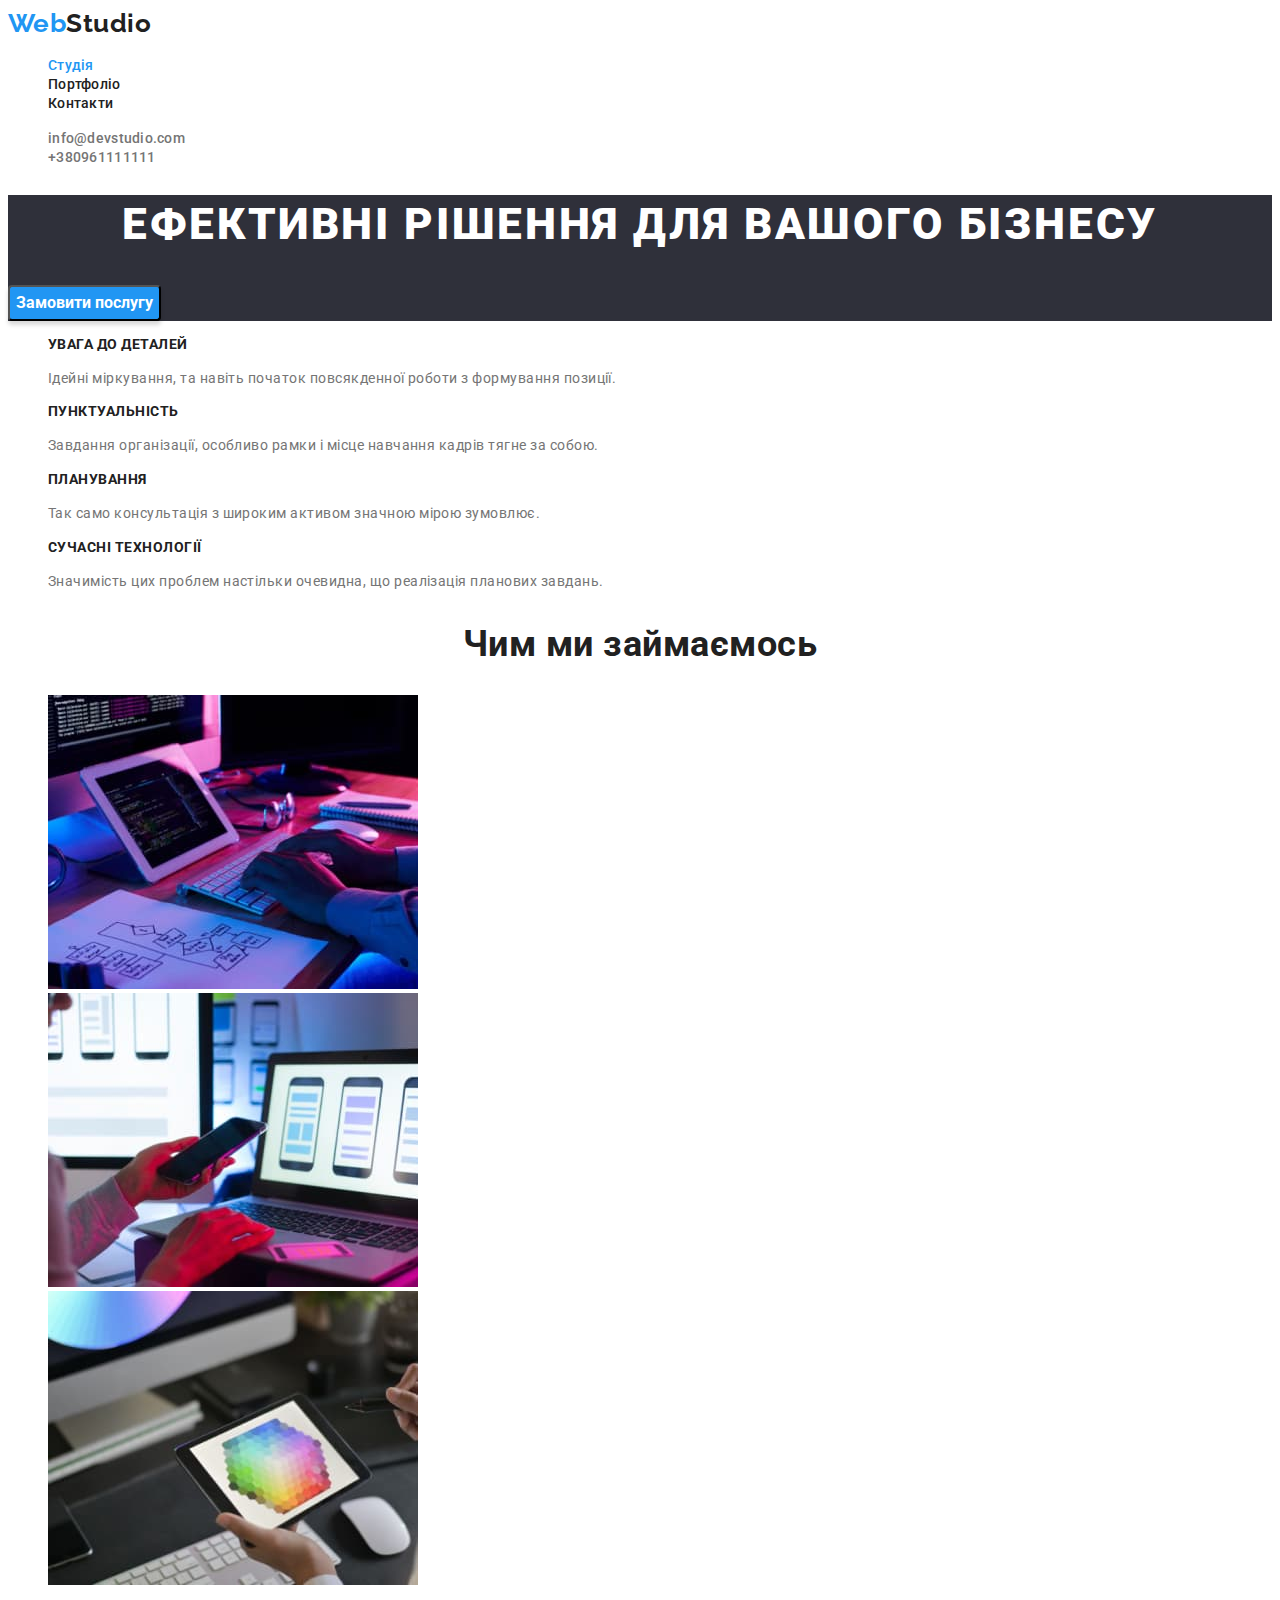
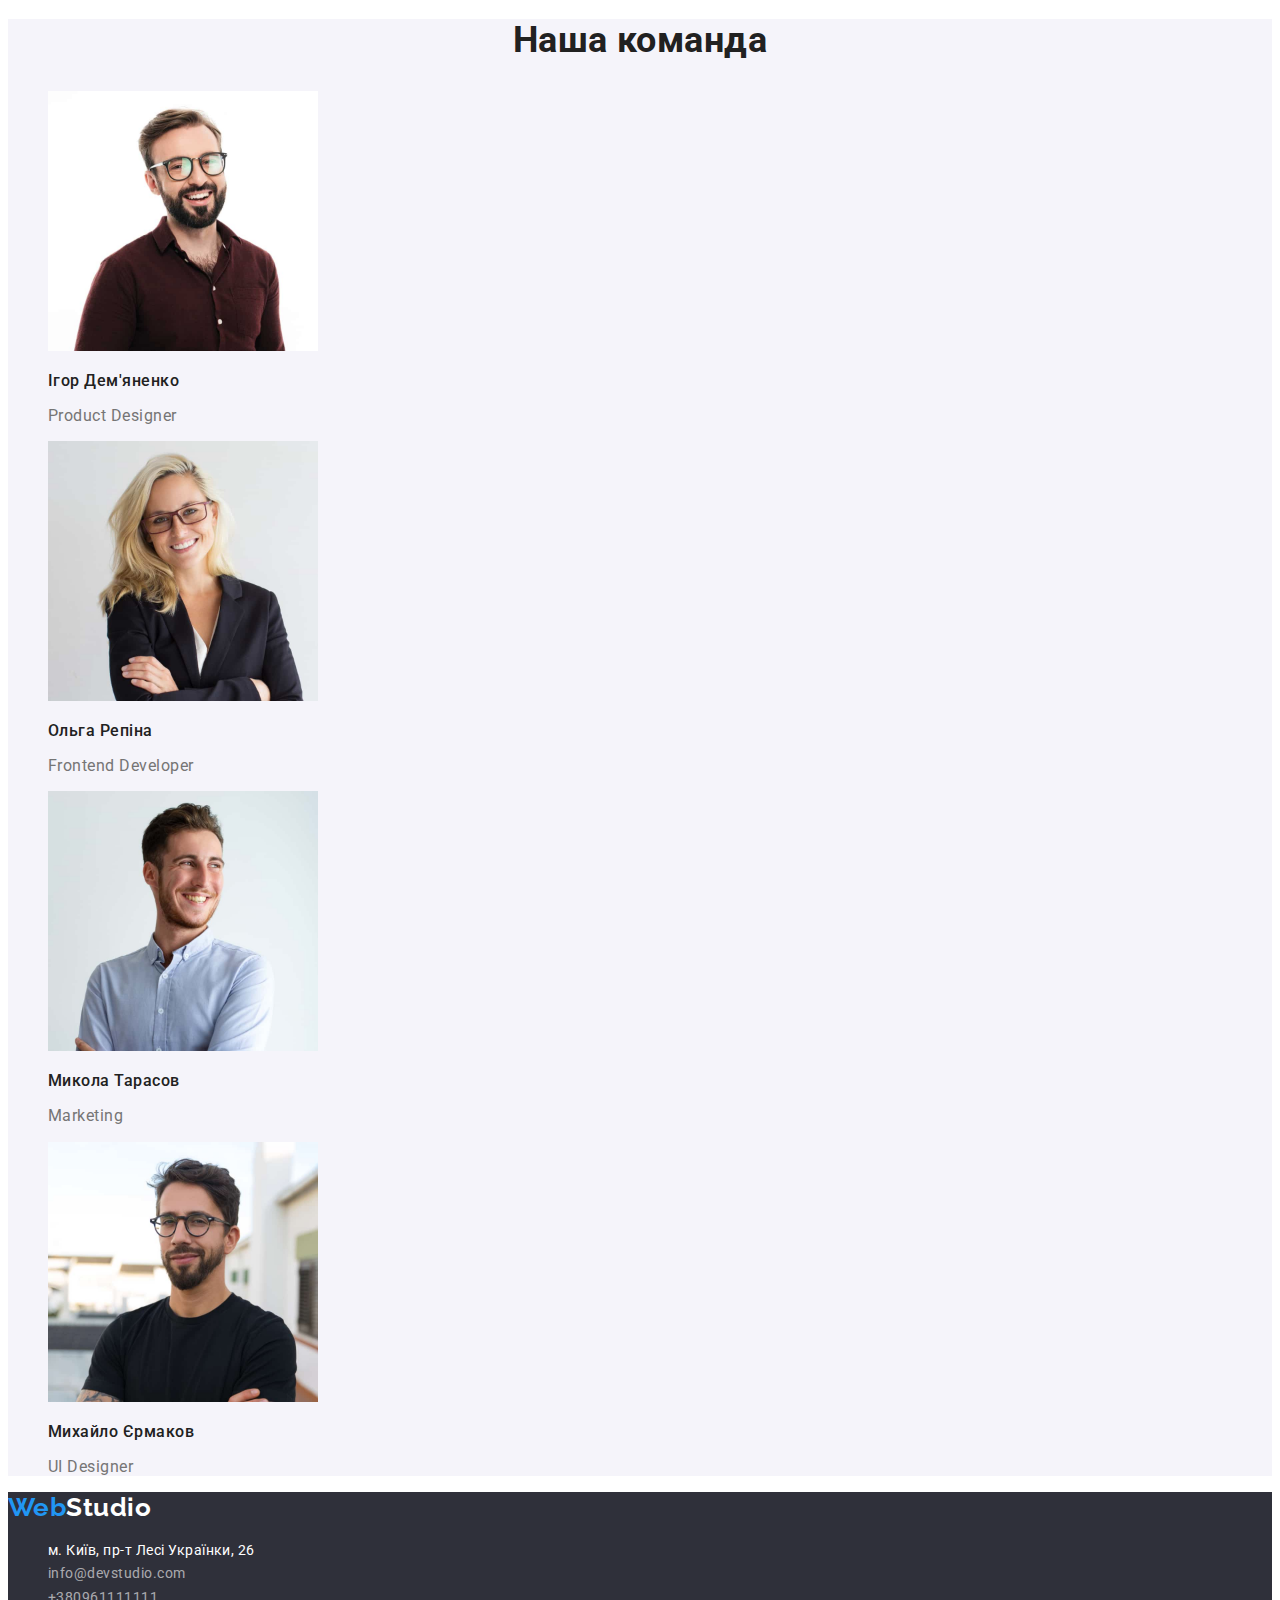
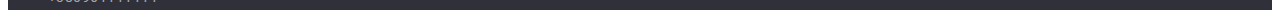
<file: index.html>
<!DOCTYPE html>
<html lang="uk">
  <head>
    <meta charset="UTF-8" />
    <meta http-equiv="X-UA-Compatible" content="IE=edge" />
    <meta name="viewport" content="width=device-width, initial-scale=1.0" />
    <link rel="preconnect" href="https://fonts.googleapis.com" />
    <link rel="preconnect" href="https://fonts.gstatic.com" crossorigin />
    <link
      href="https://fonts.googleapis.com/css2?family=Montserrat:wght@400;700&family=Raleway:wght@400;500;700&family=Roboto:wght@400;500;700&display=swap"
      rel="stylesheet"
    />
    <link href="./style/style.css" rel="stylesheet" />
    <title>Студія</title>
  </head>
  <body>
    <header class="header">
      <a class="logo" href="./index.html" cla
        ><span class="logo-peace">Web</span>Studio</a
      >
      <nav class="site-nav">
        <ul>
          <li><a class="link active" href="./index.html">Студія</a></li>
          <li><a class="link" href="./portfolio.html">Портфоліо</a></li>
          <li><a class="link" href="#">Контакти</a></li>
        </ul>
      </nav>
      <ul class="contact-header">
        <li>
          <a class="link" href="mailto:info@devstudio.com"
            >info@devstudio.com</a
          >
        </li>
        <li><a class="link" href="tel:+380961111111">+380961111111</a></li>
      </ul>
    </header>

    <main class="main">
      <section class="main-header">
        <h1 class="main-title">Ефективні рішення для вашого бізнесу</h1>
        <button class="button" type="button">Замовити послугу</button>
      </section>

      <section class="main-features">
        <h2 class="visually-hidden">Наші особливості</h2>
        <ul>
          <li>
            <h3 class="title-card">Увага до деталей</h3>
            <p>
              Ідейні міркування, та навіть початок повсякденної роботи з
              формування позиції.
            </p>
          </li>
          <li>
            <h3 class="title-card">Пунктуальність</h3>
            <p>
              Завдання організації, особливо рамки і місце навчання кадрів тягне
              за собою.
            </p>
          </li>
          <li>
            <h3 class="title-card">Планування</h3>
            <p>
              Так само консультація з широким активом значною мірою зумовлює.
            </p>
          </li>
          <li>
            <h3 class="title-card">Сучасні технології</h3>
            <p>
              Значимість цих проблем настільки очевидна, що реалізація планових
              завдань.
            </p>
          </li>
        </ul>
      </section>

      <section class="main-work">
        <h2 class="title-work">Чим ми займаємось</h2>
        <ul>
          <li>
            <img src="./images/box_1.jpg" alt="написання коду" width="370" />
          </li>
          <li>
            <img
              src="./images/box_2.jpg"
              alt="розробка макетів мобільних застосунків"
              width="370"
            />
          </li>
          <li>
            <img
              src="./images/box_3.jpg"
              alt="розробка дизайну та оформлення"
              width="370"
            />
          </li>
        </ul>
      </section>

      <section class="main-team">
        <h2 class="title-team">Наша команда</h2>
        <ul>
          <li>
            <img
              src="./images/img-1.jpg"
              alt="фото Ігора Дем'яненко"
              width="270"
            />
            <h3 class="title-card">Ігор Дем'яненко</h3>
            <p lang="en">Product Designer</p>
          </li>
          <li>
            <img
              src="./images/img-2.jpg"
              alt="фото Ольги Репіної"
              width="270"
            />
            <h3 class="title-card">Ольга Репіна</h3>
            <p lang="en">Frontend Developer</p>
          </li>
          <li>
            <img
              src="./images/img-3.jpg"
              alt="фото Миколи Тарасов"
              width="270"
            />
            <h3 class="title-card">Микола Тарасов</h3>
            <p lang="en">Marketing</p>
          </li>
          <li>
            <img
              src="./images/img-4.jpg"
              alt="фото Мизайла Єрмакова"
              width="270"
            />
            <h3 class="title-card">Михайло Єрмаков</h3>
            <p lang="en">UI Designer</p>
          </li>
        </ul>
      </section>
    </main>

    <footer class="footer">
      <a class="logo" href="./index.html"
        ><span class="logo-peace">Web</span
        ><span class="logo-peace-footer">Studio</span></a
      >
      <address>
        <ul>
          <li>
            <a
              class="link-adress"
              href="https://goo.gl/maps/M1i8cWPpYFjitfBg6"
              target="_blank"
              rel="noopener noreferrer nofollow"
              >м. Київ, пр-т Лесі Українки, 26</a
            >
          </li>
          <li>
            <a class="link" href="mailto:info@devstudio.com"
              >info@devstudio.com</a
            >
          </li>
          <li><a class="link" href="tel:+380961111111">+380961111111</a></li>
        </ul>
      </address>
    </footer>
  </body>
</html>
</file>
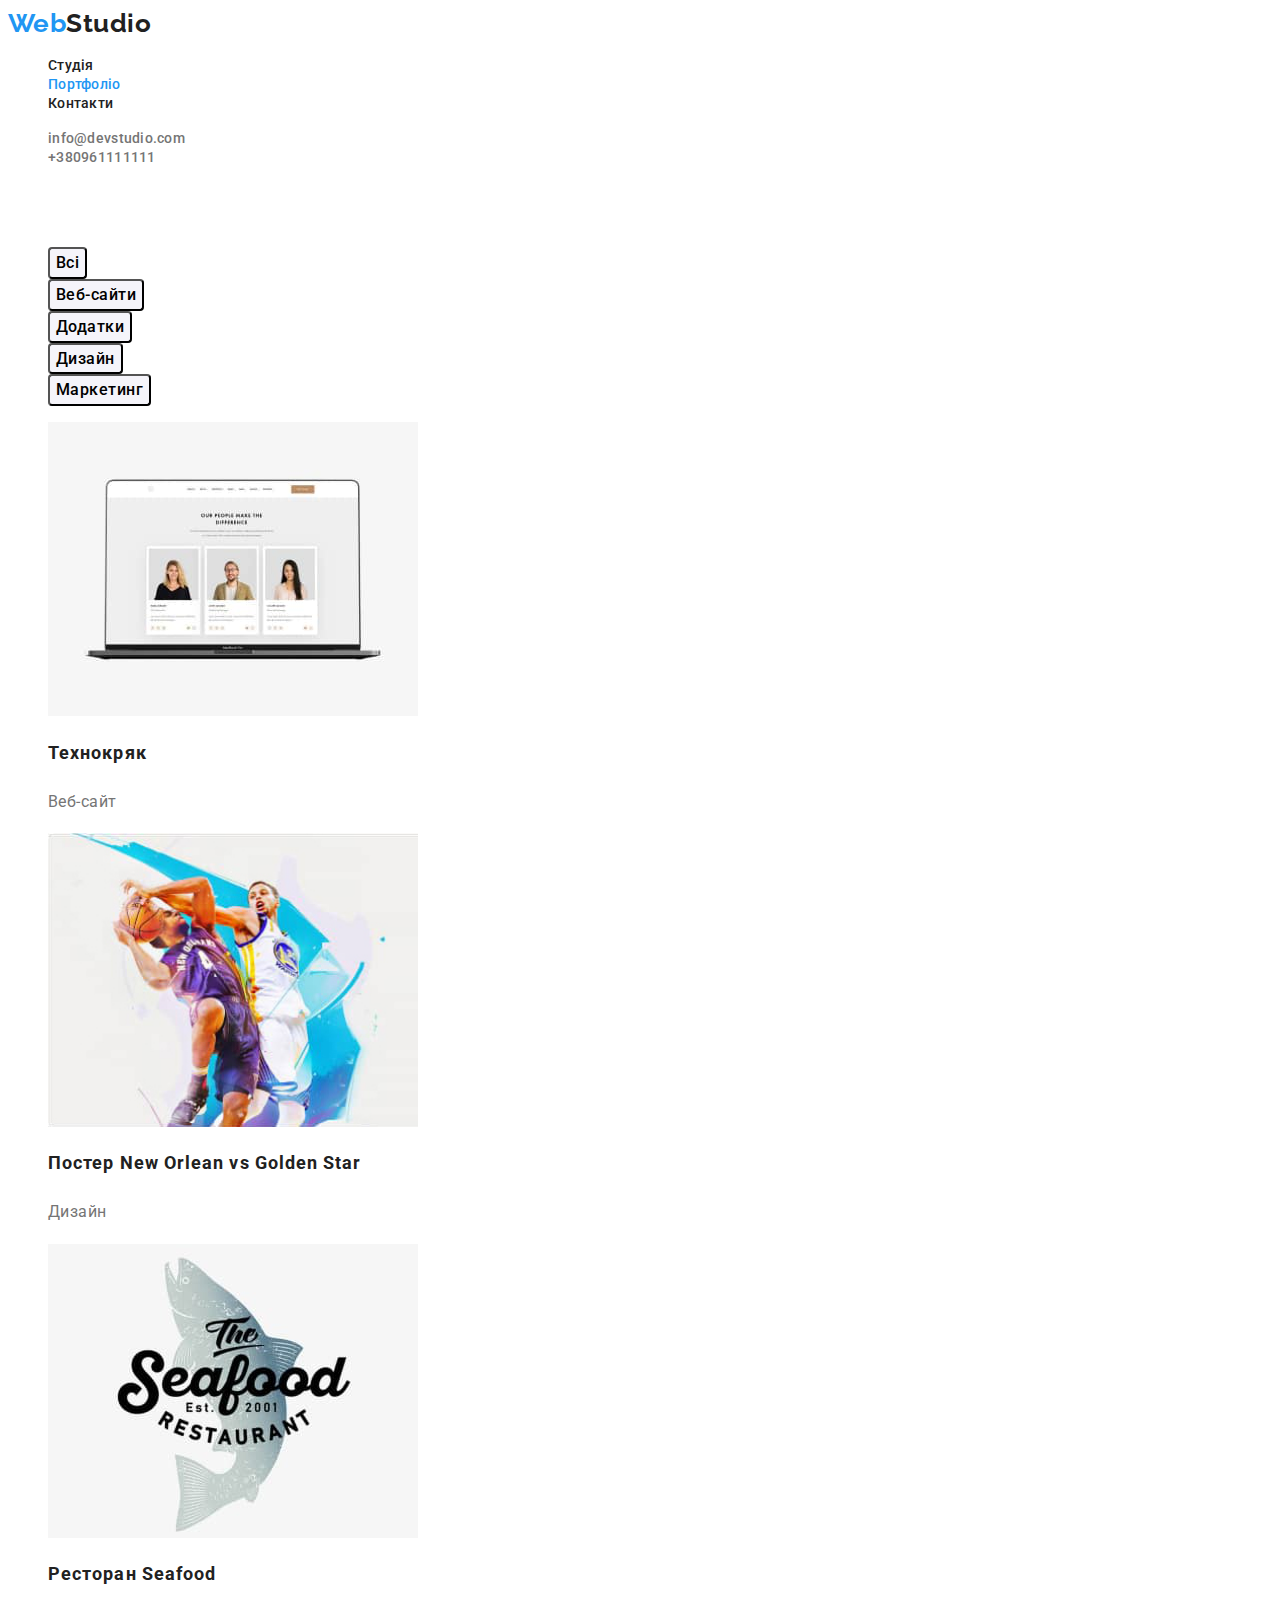
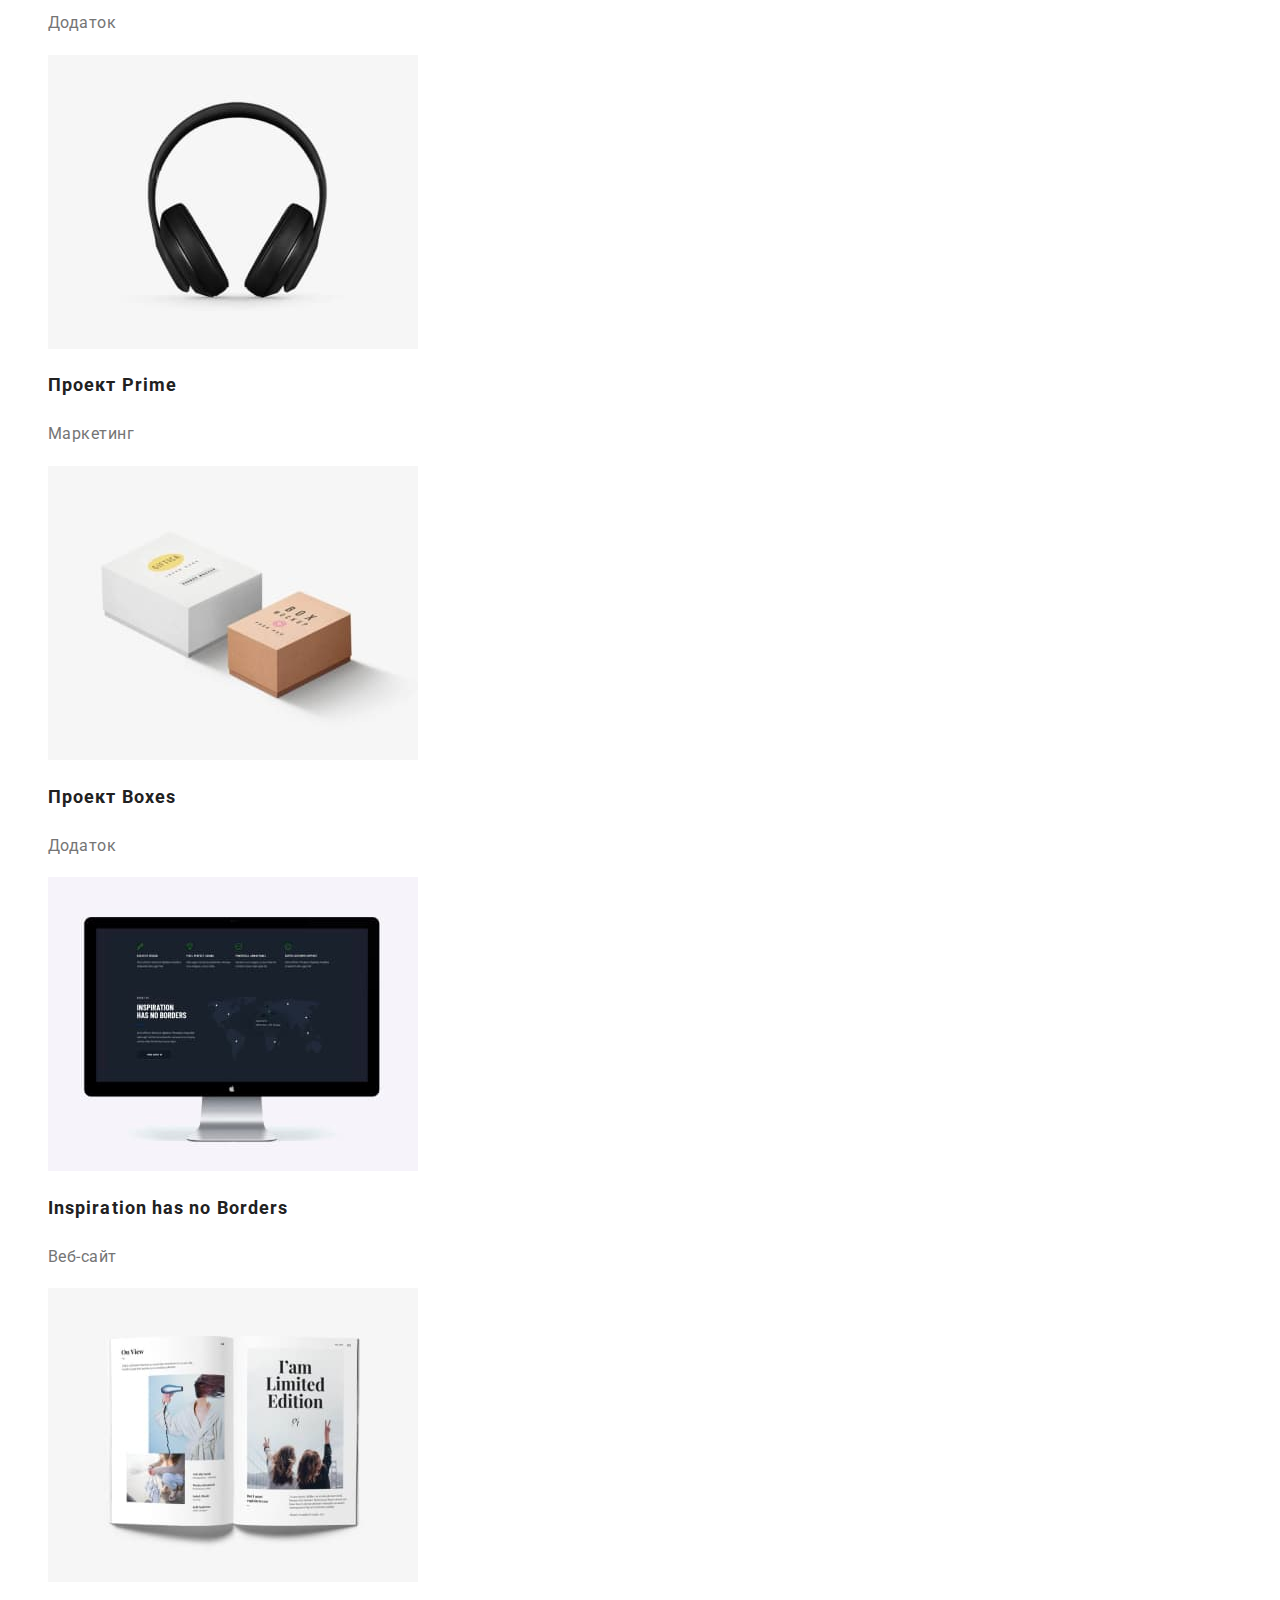
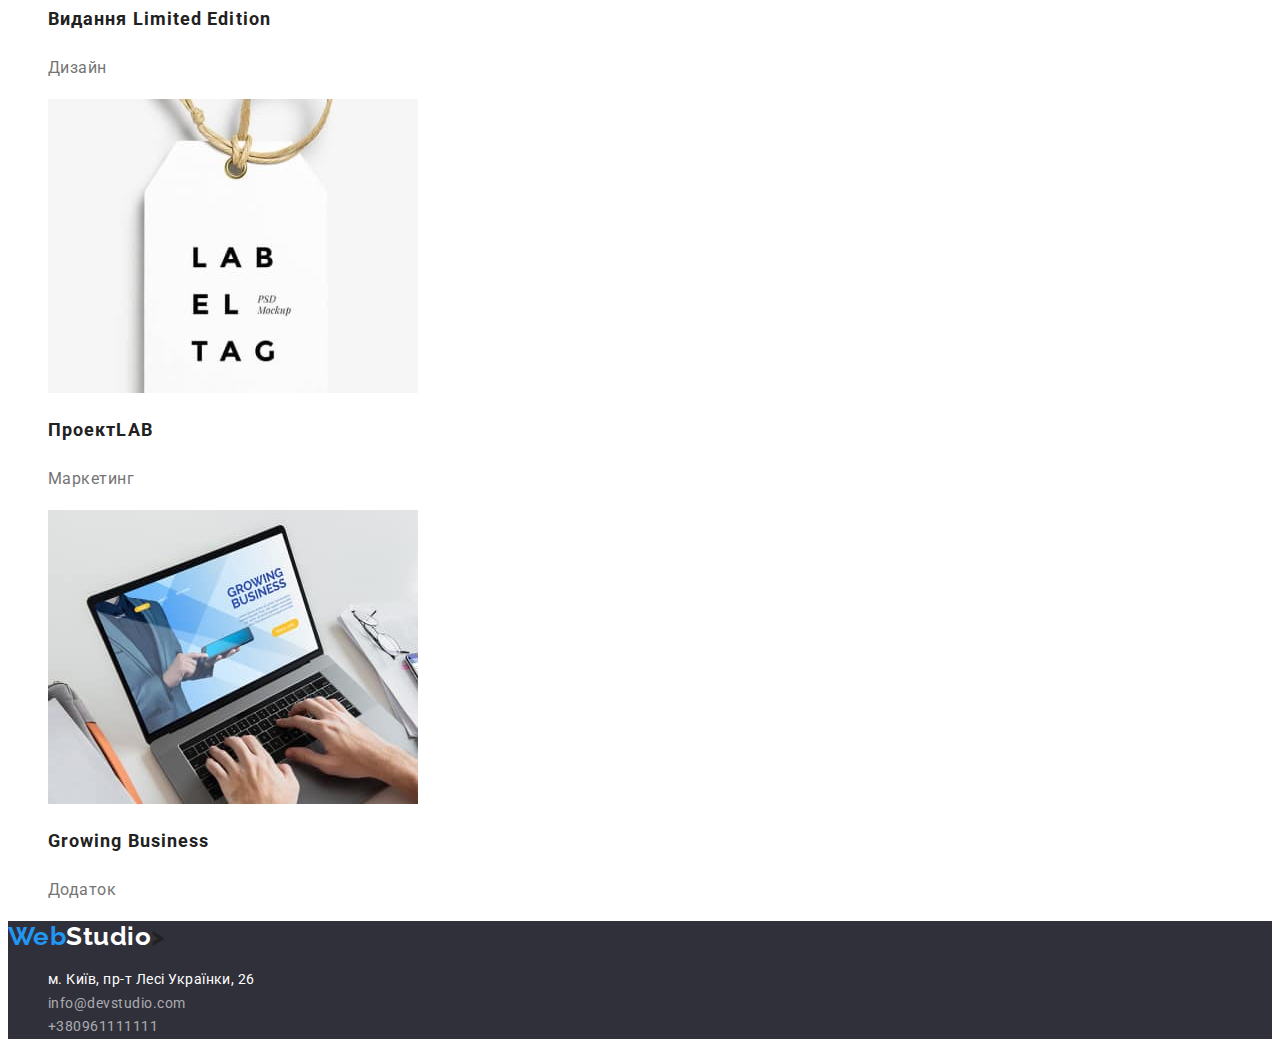
<file: portfolio.html>
<!DOCTYPE html>
<html lang="uk">
  <head>
    <meta charset="UTF-8" />
    <meta http-equiv="X-UA-Compatible" content="IE=edge" />
    <meta name="viewport" content="width=device-width, initial-scale=1.0" />
    <link rel="preconnect" href="https://fonts.googleapis.com" />
    <link rel="preconnect" href="https://fonts.gstatic.com" crossorigin />
    <link
      href="https://fonts.googleapis.com/css2?family=Montserrat:wght@400;700&family=Raleway:wght@400;500;700&family=Roboto:wght@400;500;700&display=swap"
      rel="stylesheet"
    />
    <link href="./style/style.css" rel="stylesheet" />
    <title>Portfolio</title>
  </head>
  <body>
    <header class="header">
      <a class="logo" href="./index.html"
        ><span class="logo-peace">Web</span>Studio</a
      >
      <nav class="site-nav">
        <ul>
          <li><a class="link" href="./index.html">Студія</a></li>
          <li><a class="link active" href="./portfolio.html">Портфоліо</a></li>
          <li><a class="link" href="#">Контакти</a></li>
        </ul>
      </nav>
      <ul class="contact-header">
        <li>
          <a class="link" href="mailto:info@devstudio.com"
            >info@devstudio.com</a
          >
        </li>
        <li><a class="link" href="tel:+380961111111">+380961111111</a></li>
      </ul>
    </header>

    <main class="main-portfolio">
      <section>
        <h1 class="portfolio-title">Наші роботи</h1>
        <ul>
          <li><button type="button">Всі</button></li>
          <li><button type="button">Веб-сайти</button></li>
          <li><button type="button">Додатки</button></li>
          <li><button type="button">Дизайн</button></li>
          <li><button type="button">Маркетинг</button></li>
        </ul>

        <ul class="portfolio-list">
          <li>
            <a href="#">
              <img src="./images/project1.jpg" alt="Технокряк" width="370" />
              <h2 class="title">Технокряк</h2>
              <p class="category">Веб-сайт</p>
            </a>
          </li>
          <li>
            <a href="#">
              <img
                src="./images/project2.jpg"
                alt="Постер New Orlean vs Golden Star"
                width="370"
              />
              <h2 class="title">
                Постер <span lang="en">New Orlean vs Golden Star</span>
              </h2>
              <p class="category">Дизайн</p>
            </a>
          </li>
          <li>
            <a href="#">
              <img
                src="./images/project3.jpg"
                alt="Ресторан Seafood"
                width="370"
              />
              <h2 class="title">Ресторан <span lang="en">Seafood</span></h2>
              <p class="category">Додаток</p>
            </a>
          </li>
          <li>
            <a href="#">
              <img src="./images/project4.jpg" alt="Проект Prime" width="370" />
              <h2 class="title">Проект <span lang="en">Prime</span></h2>
              <p class="category">Маркетинг</p>
            </a>
          </li>
          <li>
            <a href="#">
              <img src="./images/project5.jpg" alt="Проект Boxes" width="370" />
              <h2 class="title">Проект <span lang="en">Boxes</span></h2>
              <p class="category">Додаток</p>
            </a>
          </li>
          <li>
            <a href="#">
              <img
                src="./images/project6.jpg"
                alt="Inspiration has no Borders"
                width="370"
              />
              <h2 lang="en" class="title">Inspiration has no Borders</h2>
              <p class="category">Веб-сайт</p>
            </a>
          </li>
          <li>
            <a href="#">
              <img
                src="./images/project7.jpg"
                alt="Издание Limited Edition"
                width="370"
              />
              <h2 class="title">
                Видання <span lang="en">Limited Edition</span>
              </h2>
              <p class="category">Дизайн</p>
            </a>
          </li>
          <li>
            <a href="#">
              <img src="./images/project8.jpg" alt="Проект LAB" width="370" />
              <h2 class="title">Проект<span lang="en">LAB</span></h2>
              <p class="category">Маркетинг</p>
            </a>
          </li>
          <li>
            <a href="#">
              <img
                src="./images/project9.jpg"
                alt="Growing Business"
                width="370"
              />
              <h2 lang="en" class="title">Growing Business</h2>
              <p class="category">Додаток</p>
            </a>
          </li>
        </ul>
      </section>
    </main>

    <footer class="footer">
      <a class="logo" href="./index.html"
        ><span class="logo-peace">Web</span
        ><span class="logo-peace-footer">Studio</span>></a
      >
      <address>
        <ul>
          <li>
            <a
              class="link-adress"
              href="https://goo.gl/maps/M1i8cWPpYFjitfBg6"
              target="_blank"
              rel="noopener noreferrer nofollow"
              >м. Київ, пр-т Лесі Українки, 26</a
            >
          </li>
          <li>
            <a class="link" href="mailto:info@devstudio.com"
              >info@devstudio.com</a
            >
          </li>
          <li><a class="link" href="tel:+380961111111">+380961111111</a></li>
        </ul>
      </address>
    </footer>
  </body>
</html>
</file>
<file: style/style.css>
:root {
  --primary-text-color: #212121;
  --second-text-color: #fff;
  --other-text-color: #757575;
  --accent-text-color: #2196f3;
  --second-block-color: #2f303a;
  --accent-block-color: #f5f4fa;
}

body {
  color: var(--primary-text-color);
  font-family: Roboto, sans-serif;
  letter-spacing: 0.03em;
}

.visually-hidden {
  position: absolute;
  white-space: nowrap;
  width: 1px;
  height: 1px;
  overflow: hidden;
  border: 0;
  padding: 0;
  clip: rect(0 0 0 0);
  clip-path: inset(50%);
  margin: -1px;
}

.logo {
  font-family: Raleway, sans-serif;
  font-weight: 700;
  font-size: 26px;
  line-height: 1.19;
  color: var(--primary-text-color);
  text-decoration: none;
}

.logo-peace {
  color: var(--accent-text-color);
}

ul {
  list-style: none;
}

/* Site navigation*/
.site-nav .link {
  color: var(--primary-text-color);
  font-weight: 500;
  font-size: 14px;
  line-height: 1.14;
  letter-spacing: 0.02em;
  text-decoration: none;
}

.site-nav .link:hover,
.site-nav .link:focus {
  color: var(--accent-text-color);
}

.site-nav .active {
  color: var(--accent-text-color);
}

.contact-header .link {
  color: var(--other-text-color);
  font-weight: 500;
  font-size: 14px;
  line-height: 1.14;
  letter-spacing: 0.02em;
  text-decoration: none;
  cursor: pointer;
}

.contact-header .link:hover,
.contact-header .link:focus {
  color: var(--accent-text-color);
}

/*--------MAIN HEADER------- */
.main-header {
  color: var(--second-text-color);
  background-color: var(--second-block-color);
}

/*  Button */
.button {
  background-color: var(--accent-text-color);
  box-shadow: 0px 4px 4px rgba(0, 0, 0, 0.15);
  border-radius: 4px;
  font-family: inherit;
  font-weight: 700;
  font-size: 16px;
  line-height: 1.87;
  color: inherit;
  text-align: center;
  cursor: pointer;
}

/* .button:hover,
.button.link:focus {
    
} */

.main-title {
  font-weight: 900;
  font-size: 44px;
  line-height: 1.36;
  text-align: center;
  letter-spacing: 0.06em;
  text-transform: uppercase;
}

/*------MAIN FEATURES------*/

.main-features .title-card {
  font-weight: 700;
  font-size: 14px;
  line-height: 1.14;
  text-transform: uppercase;
  color: var(--primary-text-color);
}

.main-features p {
  font-size: 14px;
  line-height: 1.7;
  color: var(--other-text-color);
}

/*-----MAIN WORK-----*/
/* .main-work {} */

.title-work,
.title-team {
  font-weight: 700;
  font-size: 36px;
  line-height: 1.17;
  text-align: center;
  color: var(--title-text-color);
}

/*-----OUR TEAM----*/
.main-team {
  background-color: var(--accent-block-color);
}

.main-team .title-card {
  font-weight: 500;
  font-size: 16px;
  line-height: 1.19;
  color: var(--primary-text-color);
}

.main-team p {
  font-size: 16px;
  line-height: 1.19;
  color: var(--other-text-color);
}

/*----FOOTER------*/
.footer {
  background-color: var(--second-block-color);
}

.logo-peace-footer {
  color: var(--second-text-color);
}

.footer .link-adress {
  color: var(--second-text-color);
  text-decoration: none;
  font-size: 14px;
  line-height: 1.71;
  font-style: normal;
}

.footer .link {
  font-style: normal;
  font-size: 14px;
  line-height: 1.71;
  color: rgba(255, 255, 255, 0.6);
  text-decoration: none;
}

.footer .link:hover,
.footer .link:focus {
  color: var(--accent-text-color);
}

.footer .link-adress:hover,
.footer .link-adress:focus {
  color: var(--accent-text-color);
}

/*-------------------PORTFOLIO-------------------------*/

/*-------MAIN PORTFOLIO-----*/

.main-portfolio {
  background-color: var(--second-text-color);
}

.portfolio-title {
  visibility: hidden;
}

.main-portfolio button {
  background: var(--accent-block-color);
  border-radius: 4px;
  font-family: inherit;
  font-weight: 500;
  font-size: 16px;
  line-height: 1.62;
  text-align: center;
  letter-spacing: 0.03em;
}

.main-portfolio button:hover,
.main-portfolio button:focus {
  background-color: var(--accent-text-color);
  color: var(--second-text-color);
  cursor: pointer;
}

/*------LIST PROJECTS-----*/

.portfolio-list .title {
  font-weight: 700;
  font-size: 18px;
  line-height: 2;
  letter-spacing: 0.06em;
  color: var(--primary-text-color);
}

.main-portfolio .category {
  font-size: 16px;
  line-height: 1.88;
  color: var(--other-text-color);
}

.portfolio-list a {
  text-decoration: none;
}
</file>
